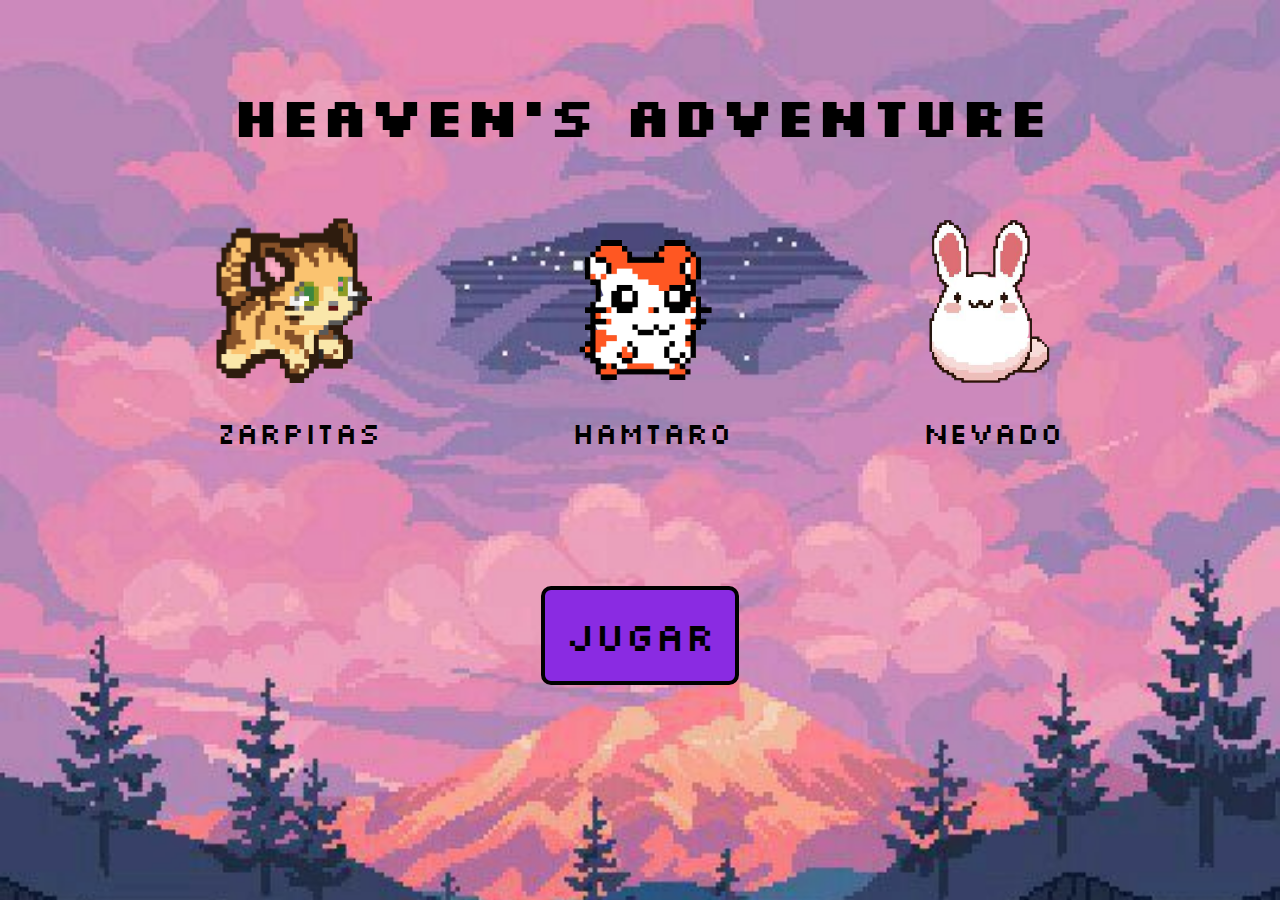
<file: vistas/index.html>
<!DOCTYPE html>
<html lang="en">

<head>
    <meta charset="UTF-8">
    <meta http-equiv="X-UA-Compatible" content="IE=edge">
    <meta name="viewport" content="width=device-width, initial-scale=1.0">
    <link rel="stylesheet" href="../styles/style-start.css">
    <link rel="shortcut icon" href="https://www.kawaiibarcelona.com/wp-content/uploads/2019/04/favicon.ico"
        type="image/x-icon">
    <title>Heaven's Adventure</title>
</head>

<body>
    <h1>Heaven's Adventure</h1>
    <section class="main-content">
        <section class="characters">
            <div>
                <img src="../img/cat.png">
                <img src="../img/hamster.png">
                <img src="../img/conejito.png">
            </div>
            <div>
                <p>Zarpitas</p>
                <p>Hamtaro</p>
                <p>Nevado</p>
            </div>
            <p class="select">&nbsp</p>
        </section>
        <div class="btn" onclick="game.play()">
            <span>Jugar</span>
        </div>
    </section>

    <script src="../js/getcharacter.js"></script>
    <script src="../js/game.js"></script>
</body>

</html>
</file>
<file: styles/style-start.css>
@import url('https://fonts.googleapis.com/css2?family=Indie+Flower&family=Silkscreen:wght@400;700&display=swap');
/* @import url('https://fonts.googleapis.com/css2?family=Press+Start+2P&display=swap'); */

html,
body {
    margin: 0;
    padding: 0;
}

body {
    font-family: 'Silkscreen', cursive;
    /* font-family: 'Press Start 2P', cursive; */
    background-image: url("../img/fondo3.jpg");
    background-repeat: no-repeat;
    background-size: 100%;
}

h1 {
    font-size: 55px;
    text-align: center;
    margin-top: 80px;

}

.main-content {
    display: flex;
    flex-direction: column;
    align-items: center;
    justify-content: center;
}

.main-content img {
    margin-top: 30px;
    width: 15%;
    border-radius: 10%;
}

.main-content img:hover {
    box-shadow: 0 0 10px 0 #cfdae2 inset, 0 0 10px 4px #dfe3e6;
    background-color: pink;
}

.characters>div {
    display: flex;
    justify-content: space-around;
    font-size: 30px;
}

.select {
    text-align: center;
    font-size: 30px;
    margin-top: 20px;
}

.btn {
    padding: 20px;
    font-size: 40px;
    background-color: blueviolet;
    border: 4px solid black;
    border-radius: 10px;
    margin-top: 15px;
    cursor: pointer;
}
</file>
